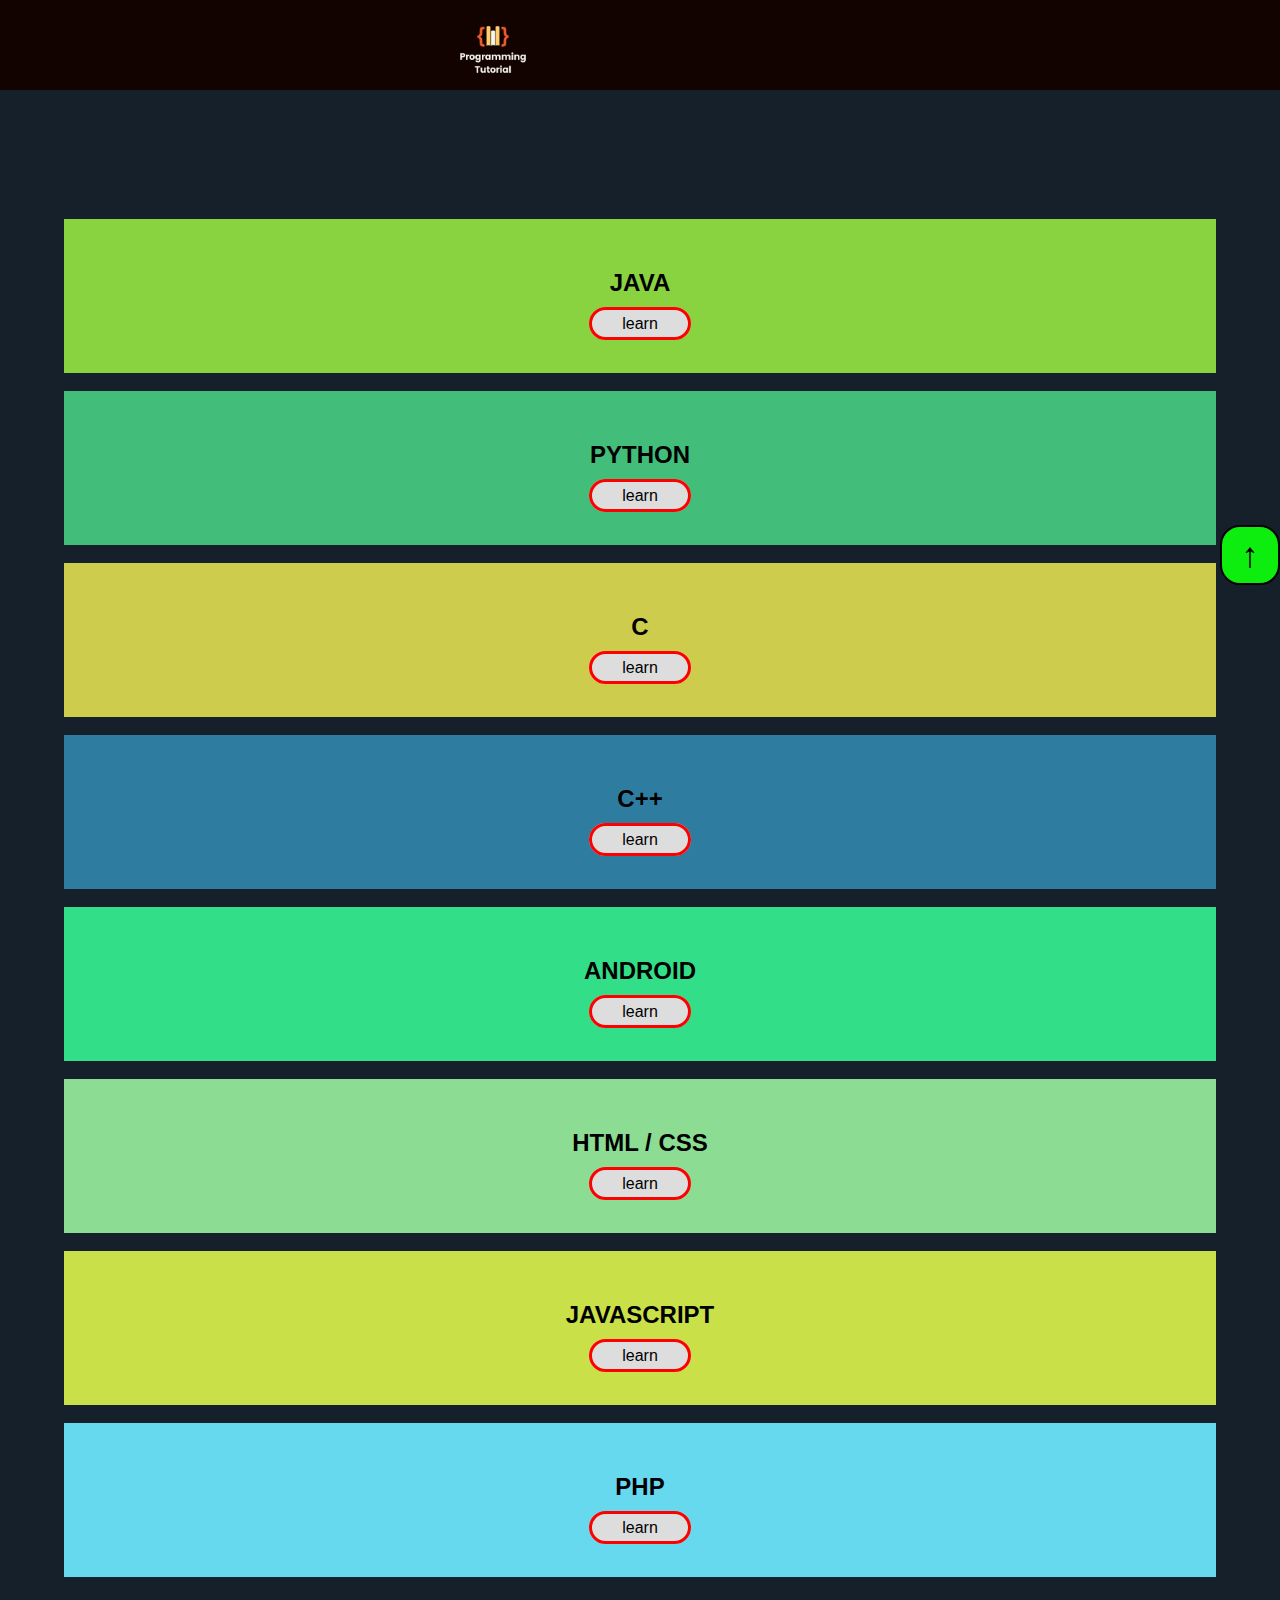
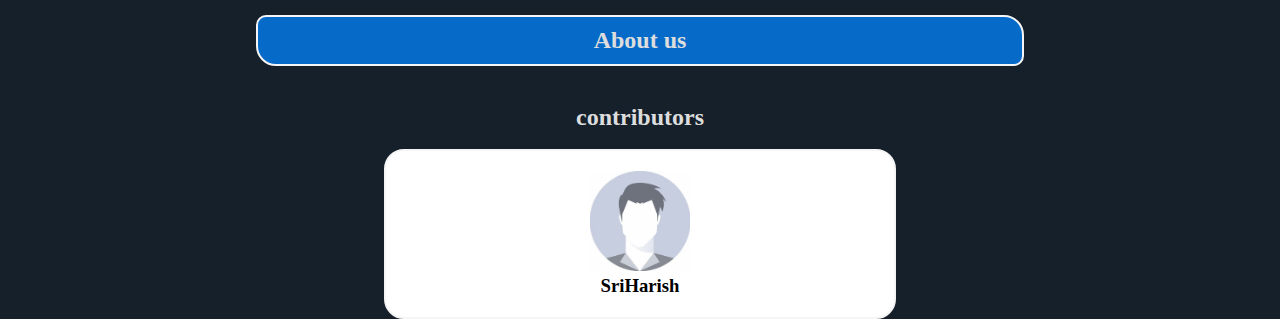
<file: index.html>
<!DOCTYPE html>
<html lang="en">
<head>
    <link rel="icon" href="logos/tab.png" type="image/icon type"></link>
    <link rel="stylesheet" href="style.css">
    <meta charset="UTF-8">
    <meta http-equiv="X-UA-Compatible" content="IE=edge">
    <meta name="viewport" content="width=device-width, initial-scale=1.0">
    <meta name="keywords" content="HTML,CSS,JavaScript,Programming Tutorial,Java,Python,C++,C,Android development">
    <meta name="author" content="harish">
    <meta name="description" content="Free Web tutorials">
    <title>Programming tutorial</title>
    <script>
        function opensidenav()
        {
           var v=document.getElementById("sidenav");
           v.style.width="50%";
        }
        function closesidenav()
        {
           var v=document.getElementById("sidenav");
           v.style.width="0%";
        }
        function up()
        {
            document.body.scrollTop = 0;
            document.documentElement.scrollTop = 0;
        }
    </script>
</head>
<body>

    <button class="up" onclick="up()">&#8593;</button>

   <div class="topnav" id="topnav">
    <img src="logos/tab.png" width="90" alt="">
   </div>

    <div class="sidenav" id="sidenav">
        <br>
        <a href="#" onclick="closesidenav()">&nbsp;&nbsp;&nbsp;&nbsp;&nbsp;&nbsp;&nbsp;&nbsp;&nbsp;&nbsp;&nbsp;&nbsp;&nbsp;&nbsp;&nbsp;&nbsp;&nbsp;&nbsp;&nbsp;&nbsp;&nbsp;&nbsp;&nbsp;&nbsp;&nbsp;&nbsp;&nbsp;&nbsp;&nbsp;&nbsp; &#9932;</a>
            <ul>
                <li><a onclick="closesidenav()" href="index.html">Home</a> </li>
                <li><a onclick="closesidenav()" href="aboutus.html">About Us</a> </li>
                <li><a onclick="closesidenav()" href="contactus.html">Contact Us</a> </li>
            </ul>
    </div>

<br><br><br>

    <div class="languagebar">  
        <ul id="java">
            <li><h2>JAVA</h2> <br> <a href="java/java.html">learn</a></li>
        </ul>
        <br>
        <ul id="python">
            <li><h2>PYTHON</h2> <br> <a href="">learn</a></li>
        </ul>
        <br>
        <ul id="c">
            <li><h2>C</h2> <br> <a href="">learn</a></li>
        </ul>
        <br>
        <ul id="cpp">
            <li><h2>C++</h2> <br> <a href="">learn</a></li>
        </ul>
        <br>
        <ul id="android">
            <li><h2>ANDROID</h2> <br> <a href="android/android.html">learn</a></li>
        </ul>
        <br>
        <ul id="htmlcss">
            <li><h2>HTML / CSS</h2> <br> <a href="">learn</a></li>
        </ul>
        <br>
        <ul id="javascript">
            <li><h2>JAVASCRIPT</h2> <br> <a href="">learn</a></li>
        </ul>
        <br>
        <ul id="php">
            <li><h2>PHP</h2> <br> <a href="">learn</a></li>
        </ul>
    </div>

    <br>

    <div class="details">
        <div class="about">
            <h2>About us</h2>
        </div>
        <br>
        <div class="contributors">
            <h2>contributors</h2>
            <br>
            <div class="member">
                <img src="logos/men-profile.png" width="100" alt="">
                <h3>SriHarish</h3>
            </div>
        </div>
    </div>

</body>
</html>
</file>
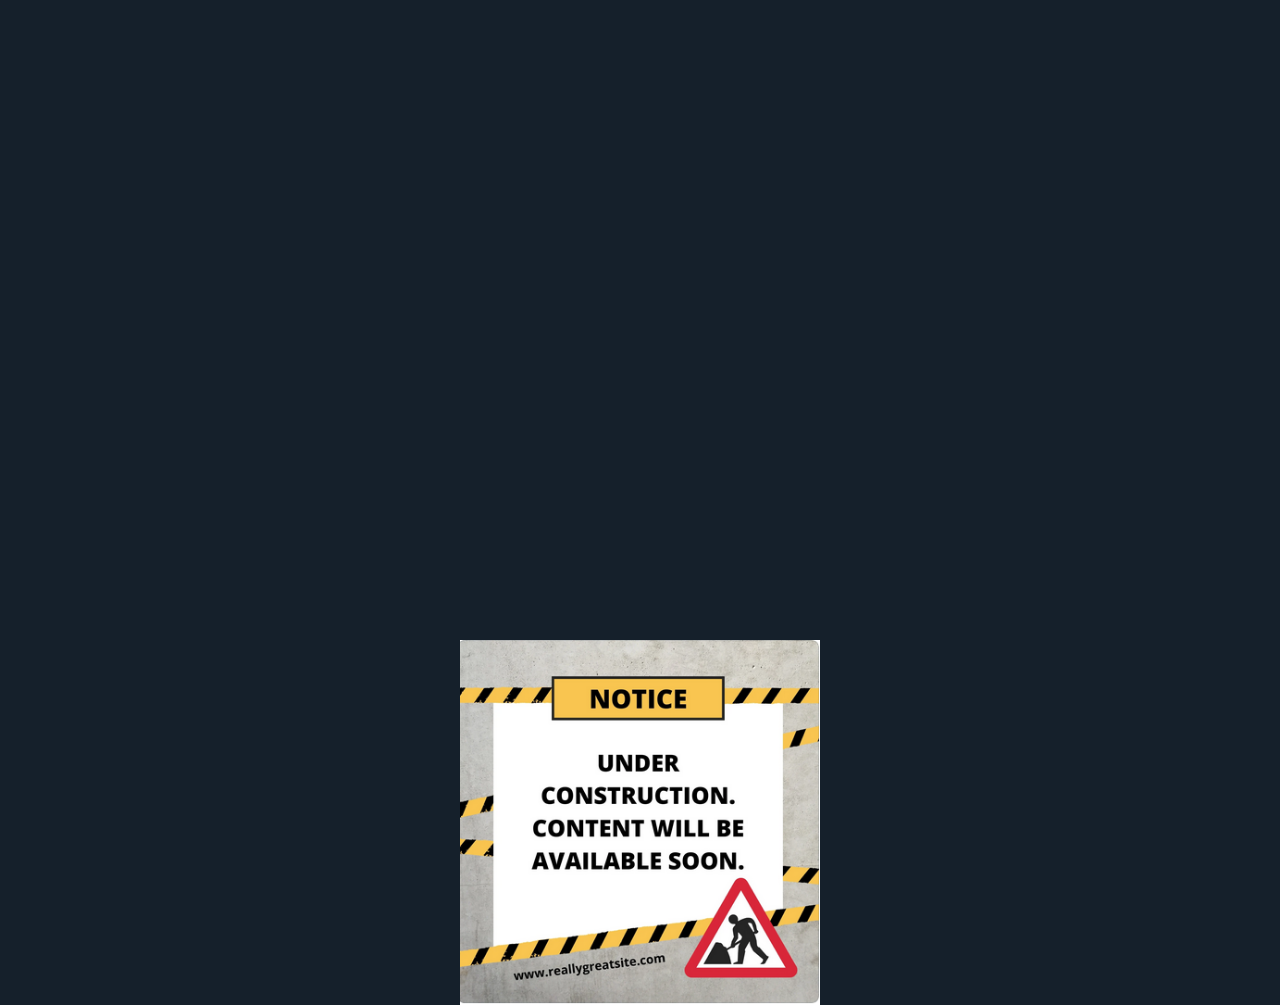
<file: aboutus.html>
<!DOCTYPE html>
<html lang="en">
<head>
    <meta charset="UTF-8">
    <meta http-equiv="X-UA-Compatible" content="IE=edge">
    <meta name="viewport" content="width=device-width, initial-scale=1.0">
    <link rel="stylesheet" href="style.css">
    <title>Document</title>
</head>
<body>
    <div class="underconstruction">
        <img width="360" src="logos/Screenshot 2022-05-29 at 09-57-06 Notice Under Construction Tape Sign Yellow Instagram Post - Templates by Canva.png" alt="">
    </div>
</body>
</html>
</file>
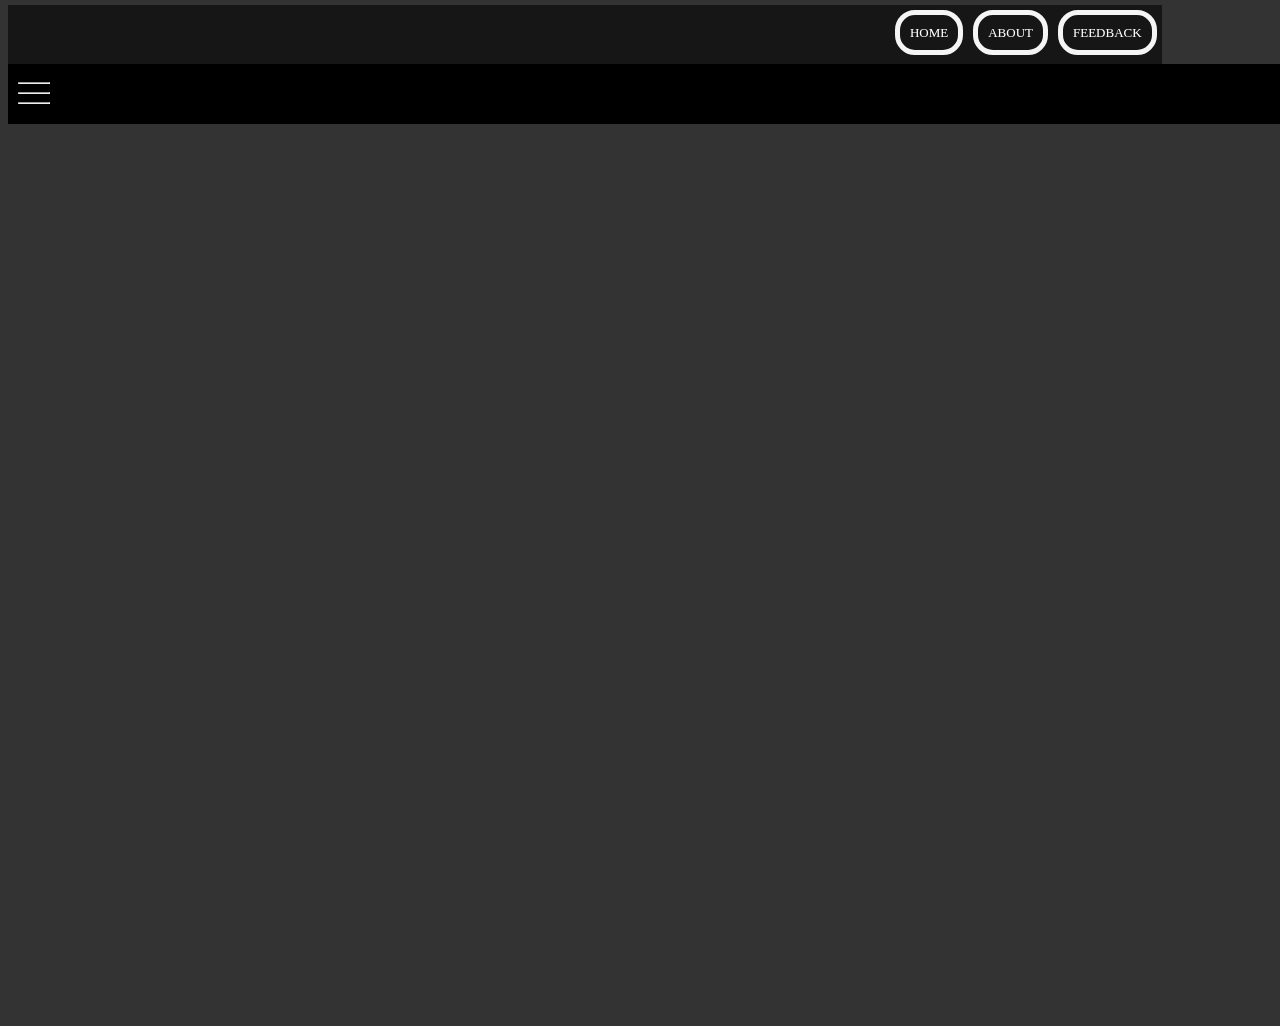
<file: c.html>
<html>
    <head>
        <link rel="stylesheet" href="languagepages.css"></link>
        <meta name="viewport" content="width=device-width , initial-scale=1">
        
        <script>
           function opensidenav()
            {
                document.getElementById("sidenav").style.width="40%";
            }
            function closesidenav()
            {
                document.getElementById("sidenav").style.width="0%";
            }
            
        </script>
    </head>
    <body>
        <div class="topnav">
            <ul>
                <li><a href="">FEEDBACK</a></li>
                <li><a href="aboutus.html">ABOUT</a></li>
                <li><a href="index.html">HOME</a></li>
            </ul>
        </div>
        <br>  <br>  <br>
        <div class="container">
            <div class="hamburgericon">
                <a onclick="opensidenav()"><hr><hr><hr></a>
            </div>
        </div>
        <br><br> <br><br>
        
        <div class="sidenav" id="sidenav" >
            <a class="closebtn" onclick="closesidenav()">&times;</a>
            <div class="overlay-content" onclick="closesidenav()">
                <a href="" target="contentpage" >HELLO WORLD</a>
                <a href="" >ODD OR EVEN</a>
                <a href="" >ARITHMETIC OPERATION</a>
                <a href="" >ADD TWO STRINGS</a>
                <a href="" >HELLO WORLD</a>
                <a href="" >ODD OR EVEN</a>
                <a href="" >ARITHMETIC OPERATION</a>
                <a href="" >ADD TWO STRINGS</a>
                <a href="" >HELLO WORLD</a>
                <a href="" >ODD OR EVEN</a>
                <a href="" >ARITHMETIC OPERATION</a>
                <a href="" >ADD TWO STRINGS</a>
                <a href="" >HELLO WORLD</a>
                <a href="" >ODD OR EVEN</a>
                <a href="" >ARITHMETIC OPERATION</a>
                <a href="" >ADD TWO STRINGS</a>
                <a href="" >HELLO WORLD</a>
                <a href="" >ODD OR EVEN</a>
                <a href="" >ARITHMETIC OPERATION</a>
                <a href="" >ADD TWO STRINGS</a>
            </div> 
        </div>
    

        <div class="contentpage">
            <iframe name="contentpage" class="frame"></iframe>
        </div>
    </body>
</html>
</file>
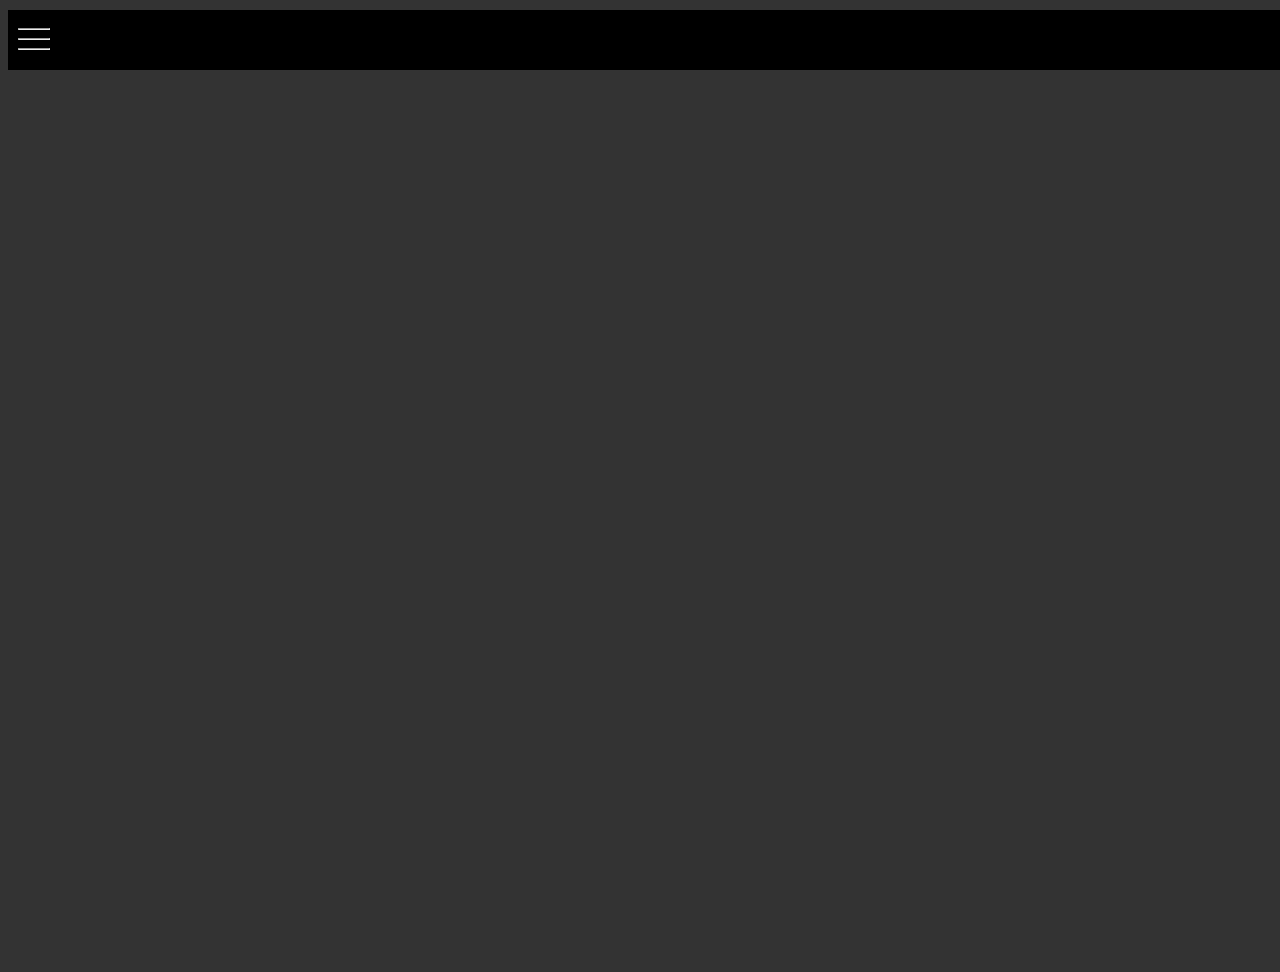
<file: htmlcss.html>
<html>
    <head>
        <link rel="stylesheet" href="languagepages.css"></link>
        <meta name="viewport" content="width=device-width , initial-scale=1">
        <script>
           function opensidenav()
            {
                document.getElementById("sidenav").style.width="40%";
            }
            function closesidenav()
            {
                document.getElementById("sidenav").style.width="0%";
            }
            
        </script>
    </head>
    <body>
        <div class="container">
            <div class="hamburgericon">
                <a onclick="opensidenav()"><hr><hr><hr></a>
            </div>
        </div>
        <br><br> <br><br>
        
        <div class="sidenav" id="sidenav" >
            <a class="closebtn" onclick="closesidenav()">&times;</a>
            <div class="overlay-content" onclick="closesidenav()">
                <a href="" target="contentpage" >HELLO WORLD</a>
                <a href="" >ODD OR EVEN</a>
                <a href="" >ARITHMETIC OPERATION</a>
                <a href="" >ADD TWO STRINGS</a>
                <a href="" >HELLO WORLD</a>
                <a href="" >ODD OR EVEN</a>
                <a href="" >ARITHMETIC OPERATION</a>
                <a href="" >ADD TWO STRINGS</a>
                <a href="" >HELLO WORLD</a>
                <a href="" >ODD OR EVEN</a>
                <a href="" >ARITHMETIC OPERATION</a>
                <a href="" >ADD TWO STRINGS</a>
                <a href="" >HELLO WORLD</a>
                <a href="" >ODD OR EVEN</a>
                <a href="" >ARITHMETIC OPERATION</a>
                <a href="" >ADD TWO STRINGS</a>
                <a href="" >HELLO WORLD</a>
                <a href="" >ODD OR EVEN</a>
                <a href="" >ARITHMETIC OPERATION</a>
                <a href="" >ADD TWO STRINGS</a>
            </div> 
        </div>
    

        <div class="contentpage">
            <iframe name="contentpage" class="frame"></iframe>
        </div>
    </body>
</html>
</file>
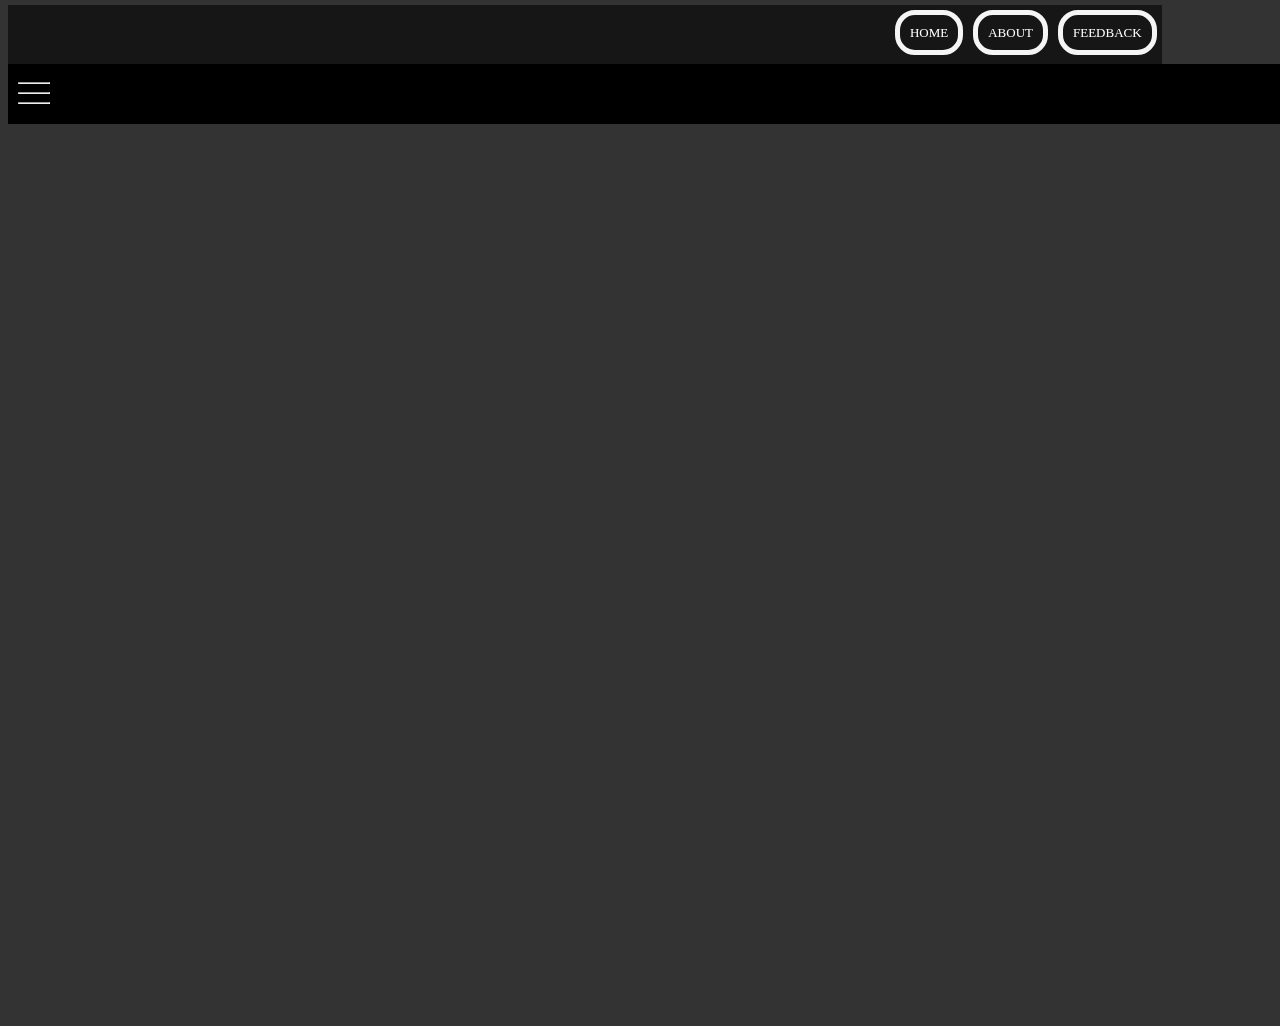
<file: htmlcssjavascript.html>
<html>
    <head>
        <link rel="stylesheet" href="languagepages.css"></link>
        <meta name="viewport" content="width=device-width , initial-scale=1">
        
        <script>
           function opensidenav()
            {
                document.getElementById("sidenav").style.width="40%";
            }
            function closesidenav()
            {
                document.getElementById("sidenav").style.width="0%";
            }
            
        </script>
    </head>
    <body>
        <div class="topnav">
            <ul>
                <li><a href="">FEEDBACK</a></li>
                <li><a href="aboutus.html">ABOUT</a></li>
                <li><a href="index.html">HOME</a></li>
            </ul>
        </div>
        <br>  <br>  <br>
        <div class="container">
            <div class="hamburgericon">
                <a onclick="opensidenav()"><hr><hr><hr></a>
            </div>
        </div>
        <br><br> <br><br>
        
        <div class="sidenav" id="sidenav" >
            <a class="closebtn" onclick="closesidenav()">&times;</a>
            <div class="overlay-content" onclick="closesidenav()">
                <a href="" target="contentpage" >HELLO WORLD</a>
                <a href="" >ODD OR EVEN</a>
                <a href="" >ARITHMETIC OPERATION</a>
                <a href="" >ADD TWO STRINGS</a>
                <a href="" >HELLO WORLD</a>
                <a href="" >ODD OR EVEN</a>
                <a href="" >ARITHMETIC OPERATION</a>
                <a href="" >ADD TWO STRINGS</a>
                <a href="" >HELLO WORLD</a>
                <a href="" >ODD OR EVEN</a>
                <a href="" >ARITHMETIC OPERATION</a>
                <a href="" >ADD TWO STRINGS</a>
                <a href="" >HELLO WORLD</a>
                <a href="" >ODD OR EVEN</a>
                <a href="" >ARITHMETIC OPERATION</a>
                <a href="" >ADD TWO STRINGS</a>
                <a href="" >HELLO WORLD</a>
                <a href="" >ODD OR EVEN</a>
                <a href="" >ARITHMETIC OPERATION</a>
                <a href="" >ADD TWO STRINGS</a>
            </div> 
        </div>
    

        <div class="contentpage">
            <iframe name="contentpage" class="frame"></iframe>
        </div>
    </body>
</html>
</file>
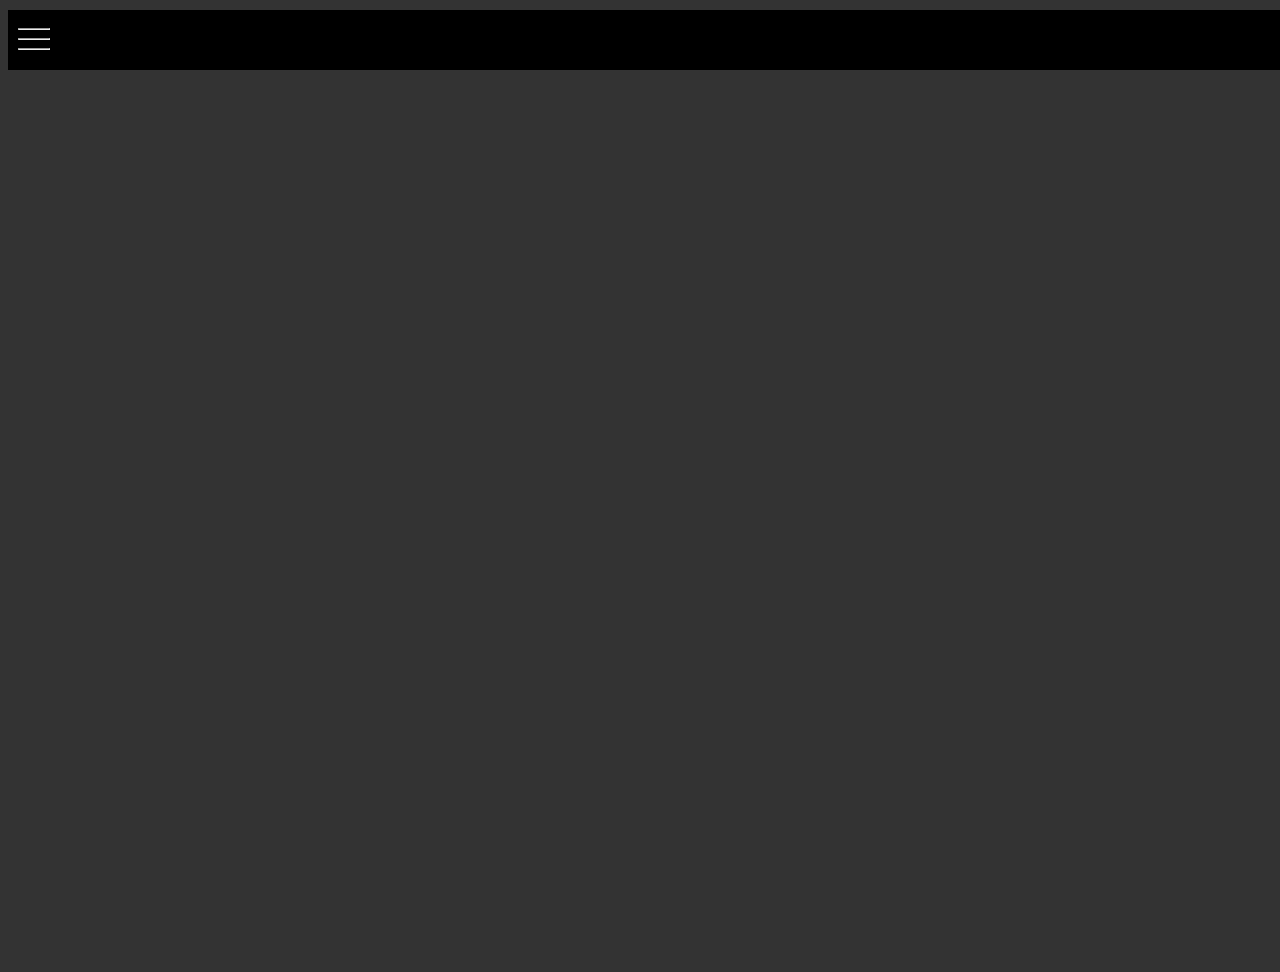
<file: java.html>
<html>
    <head>
        <link rel="stylesheet" href="languagepages.css"></link>
        <meta name="viewport" content="width=device-width , initial-scale=1">
        <script>
           function opensidenav()
            {
                document.getElementById("sidenav").style.width="40%";
            }
            function closesidenav()
            {
                document.getElementById("sidenav").style.width="0%";
            }
            
        </script>
    </head>
    <body>
        <div class="container">
            <div class="hamburgericon">
                <a onclick="opensidenav()"><hr><hr><hr></a>
            </div>
        </div>
        <br><br> <br><br>
        
        <div class="sidenav" id="sidenav" >
            <a class="closebtn" onclick="closesidenav()">&times;</a>
            <div class="overlay-content" onclick="closesidenav()">
                <a href="java/hello_world_program_in_java.html" target="contentpage" >HELLO WORLD</a>
                <a href="" >ODD OR EVEN</a>
                <a href="" >ARITHMETIC OPERATION</a>
                <a href="" >ADD TWO STRINGS</a>
                <a href="" >HELLO WORLD</a>
                <a href="" >ODD OR EVEN</a>
                <a href="" >ARITHMETIC OPERATION</a>
                <a href="" >ADD TWO STRINGS</a>
                <a href="" >HELLO WORLD</a>
                <a href="" >ODD OR EVEN</a>
                <a href="" >ARITHMETIC OPERATION</a>
                <a href="" >ADD TWO STRINGS</a>
                <a href="" >HELLO WORLD</a>
                <a href="" >ODD OR EVEN</a>
                <a href="" >ARITHMETIC OPERATION</a>
                <a href="" >ADD TWO STRINGS</a>
                <a href="" >HELLO WORLD</a>
                <a href="" >ODD OR EVEN</a>
                <a href="" >ARITHMETIC OPERATION</a>
                <a href="" >ADD TWO STRINGS</a>
            </div> 
        </div>
    

        <div class="contentpage">
            <iframe name="contentpage" class="frame"></iframe>
        </div>
    </body>
</html>
</file>
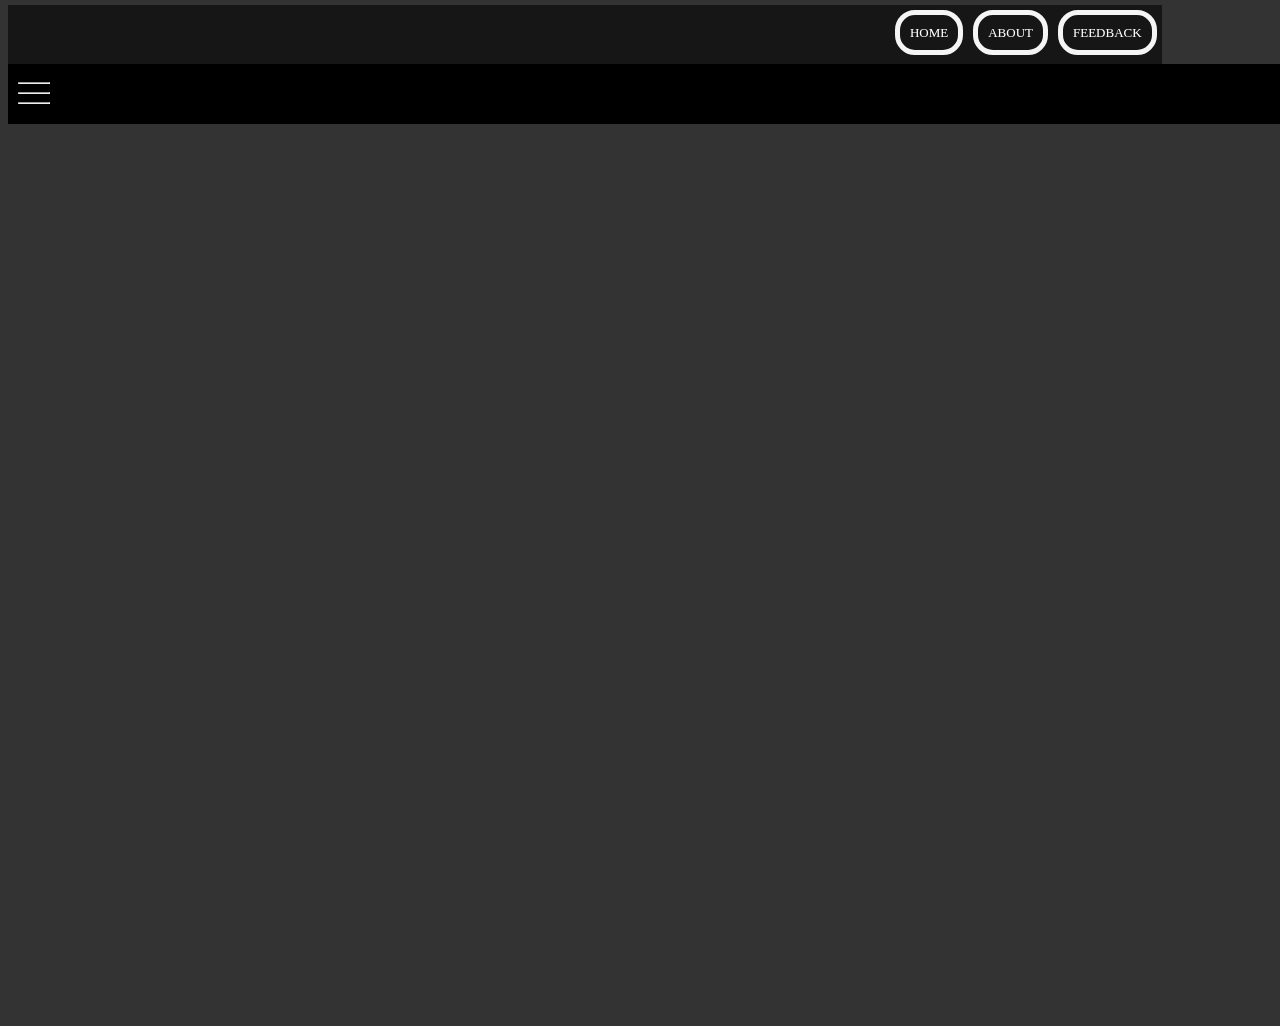
<file: python.html>
<html>
    <head>
        <link rel="stylesheet" href="languagepages.css"></link>
        <meta name="viewport" content="width=device-width , initial-scale=1">
        <script>
           function opensidenav()
            {
                document.getElementById("sidenav").style.width="40%";
            }
            function closesidenav()
            {
                document.getElementById("sidenav").style.width="0%";
            }
            
        </script>
    </head>
    <body>

        <div class="topnav">
            <ul>
                <li><a href="">FEEDBACK</a></li>
                <li><a href="aboutus.html">ABOUT</a></li>
                <li><a href="index.html">HOME</a></li>
            </ul>
        </div>
        <br>  <br>  <br>
        <div class="container">
            <div class="hamburgericon">
                <a onclick="opensidenav()"><hr><hr><hr></a>
            </div>
        </div>
        <br><br> <br><br>
        
        <div class="sidenav" id="sidenav" >
            <a class="closebtn" onclick="closesidenav()">&times;</a>
            <div class="overlay-content" onclick="closesidenav()">
                <a href="" target="contentpage" >HELLO WORLD</a>
                <a href="" >ODD OR EVEN</a>
                <a href="" >ARITHMETIC OPERATION</a>
                <a href="" >ADD TWO STRINGS</a>
                <a href="" >HELLO WORLD</a>
                <a href="" >ODD OR EVEN</a>
                <a href="" >ARITHMETIC OPERATION</a>
                <a href="" >ADD TWO STRINGS</a>
                <a href="" >HELLO WORLD</a>
                <a href="" >ODD OR EVEN</a>
                <a href="" >ARITHMETIC OPERATION</a>
                <a href="" >ADD TWO STRINGS</a>
                <a href="" >HELLO WORLD</a>
                <a href="" >ODD OR EVEN</a>
                <a href="" >ARITHMETIC OPERATION</a>
                <a href="" >ADD TWO STRINGS</a>
                <a href="" >HELLO WORLD</a>
                <a href="" >ODD OR EVEN</a>
                <a href="" >ARITHMETIC OPERATION</a>
                <a href="" >ADD TWO STRINGS</a>
            </div> 
        </div>
    

        <div class="contentpage">
            <iframe name="contentpage" class="frame"></iframe>
        </div>
    </body>
</html>
</file>
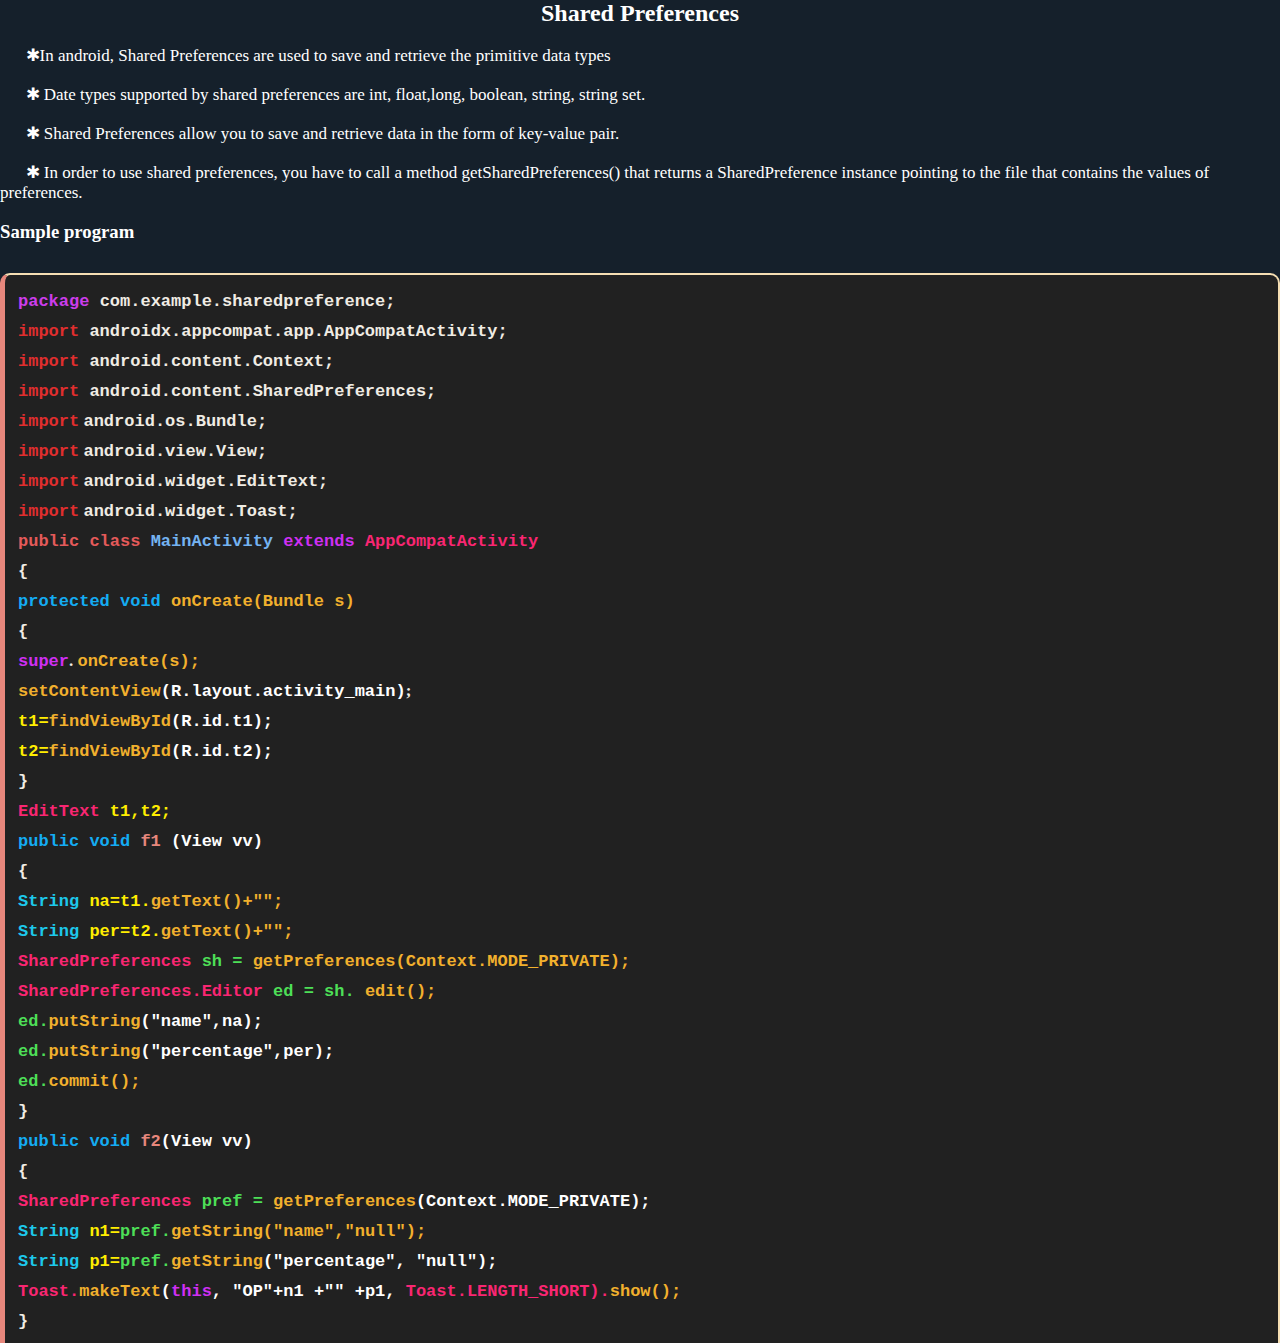
<file: android/sharedpreference.html>
<!DOCTYPE html>
<html lang="en">
<head>
    <link rel="stylesheet" href="androidstyle.css">
    <meta charset="UTF-8">
    <meta http-equiv="X-UA-Compatible" content="IE=edge">
    <meta name="viewport" content="width=device-width, initial-scale=1.0">
    <meta name="keywords" content="HTML,CSS,JavaScript,Programming Tutorial,Java,Python,C++,C,Android development">
    <meta name="author" content="harish">
    <meta name="description" content="Free Web tutorials">
    <title>SharedPreference</title>
    
</head>
<body>

    <div>
        <h2>Shared Preferences</h2>
        <br>
        <p>&nbsp;&nbsp;&nbsp;&nbsp;&nbsp; &#10033;In android, Shared Preferences are used to save and retrieve the primitive data types</p>
        <br>
        <p>&nbsp;&nbsp;&nbsp;&nbsp;&nbsp; &#10033; Date types supported by shared preferences are int, float,long, boolean, string, string set.</p>
        <br>
        <p>&nbsp;&nbsp;&nbsp;&nbsp;&nbsp; &#10033; Shared Preferences allow you to save and retrieve data in the form of key-value pair.</p>
        <br>
        <p>&nbsp;&nbsp;&nbsp;&nbsp;&nbsp; &#10033; In order to use shared preferences, you have to call a method getSharedPreferences() that returns a SharedPreference instance pointing to the file that contains the values of preferences.</p>
    </div>
   
    <br>
    
    <div class="example">
        <h3>Sample program</h3>
    <div class="code">
        <table>
            <tr>
                <td><code class="package"> package </code><code> com.example.sharedpreference;</code></td>
            </tr>
            <tr>
                <td><code class="import">import</code><code> androidx.appcompat.app.AppCompatActivity;</code></td>
            </tr>
            <tr>
                <td><code class="import">import</code><code>  android.content.Context;</code></td>
            </tr>
            <tr>
                <td><code class="import">import </code><code> android.content.SharedPreferences;
                    </td>
            </tr>
            <tr>
                <td><code class="import">import</code> <code>  android.os.Bundle;</td>
            </tr>
            <tr>
                <td><code class="import">import</code> <code>  android.view.View;</td>
            </tr>
            <tr>
                <td><code class="import">import</code> <code>  android.widget.EditText;</td>
            </tr>
            <tr>
                <td><code class="import">import</code> <code>  android.widget.Toast;</td>
            </tr>
            <tr>
                <td><code class="publicclass">public class <code class="classname"> MainActivity </code> <code class="keywords"> extends </code>
                    <code class="bc"> AppCompatActivity</code></td>
            </tr>
            <tr>
                <td><code>{</td>
            </tr>
            <tr>
                <td><code class="specifierdatatype">protected void </code> <code class="bm"> onCreate(Bundle s)</code></td>
            </tr>
            <tr>
                <td><code>{</td>
            </tr>
            <tr>
                <td><code class="keywords">super</code>. <code class="bm"> onCreate(s);</code></td>
            </tr>
            <tr>
                <td><code class="bm">setContentView</code><code class="parameter">(R.layout.activity_main)</code>;</td>
            </tr>
            <tr>
                <td><code class="variable">t1=<code class="bm">findViewById<code class="parameter">(R.id.t1);</td>
            </tr>
            <tr>
                <td><code class="variable">t2=<code class="bm">findViewById<code class="parameter">(R.id.t2);</td>
            </tr>
            <tr>
                <td><code>}</td>
            </tr>
            <tr>
                <td><code class="bc">EditText <code class="variable"> t1,t2;</td>
            </tr>
            <tr>
                <td><code class="specifierdatatype">public void <code class="function"> f1 <code class="parameter">(View vv)</td>
            </tr>
            <tr>
                <td><code>{</td>
            </tr>
            <tr>
                <td><code class="datatype">String <code class="variable"> na=t1.<code class="bm">getText()+"";</td>
            </tr>
            <tr>
                <td><code class="datatype">String <code class="variable"> per=t2.<code class="bm">getText()+"";</td>
            </tr>
            <tr>
        <td><code class="bc">SharedPreferences <code class="object">sh = <code class="bm">getPreferences(Context.MODE_PRIVATE);</td>
            </tr>
            <tr>
                <td><code class="bc">SharedPreferences.Editor <code class="object"> ed = <code class="object"> sh. <code class="bm">edit();</td>
            </tr>
            <tr>
                <td><code class="object">ed.<code class="bm">putString<code class="parameter">("name",na);</td>
            </tr>
            <tr>
                <td><code class="object">ed.<code class="bm">putString<code class="parameter">("percentage",per);</td>
            </tr>  
            <tr>
                <td><code class="object">ed.<code class="bm">commit();</td>
            </tr>    
            <tr>
                <td><code>}</td>
            </tr>  
            <tr>
                <td><code class="specifierdatatype">public void <code class="function"> f2<code class="parameter">(View vv)</td>
            </tr>  
            <tr>
                <td> <code>{</td>
            </tr> 
            <tr>
                <td><code class="bc">SharedPreferences <code class="object"> pref = <code class="bm">getPreferences<code class="parameter">(Context.MODE_PRIVATE);</td>
            </tr> 
            <tr>
                <td><code class="datatype">String <code class="variable"> n1=<code class="object">pref.<code class="bm">getString("name","null");</td>
            </tr> 
            <tr>
                <td><code class="datatype">String <code class="variable">p1=<code class="object">pref.<code class="bm">getString<code class="parameter">("percentage", "null");</td>
            </tr> 
            <tr>
                <td><code class="bc">Toast.<code class="bm">makeText<code class="parameter">(<code class="keywords">this</code>, "OP"+n1 +"" +p1, <code class="bc">Toast.LENGTH_SHORT).<code class="bm">show();</td>
            </tr> 
            <tr>
                <td><code>}</td>
            </tr> 
            <tr>
                <td><code>}</td>
            </tr>            
        </table>
    </div>
</div>
</body>
</html>
</file>
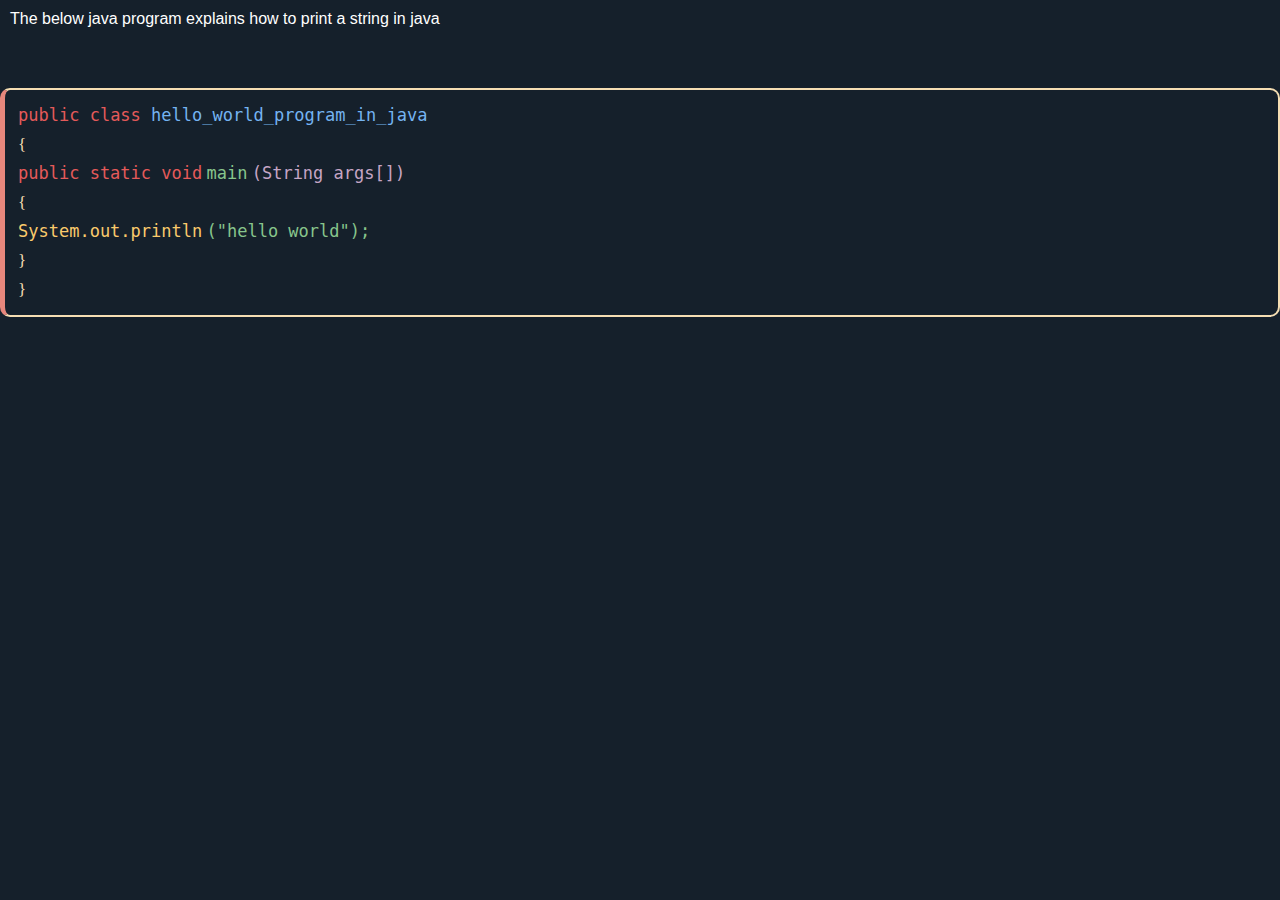
<file: java/hello_world_program_in_java.html>
<!DOCTYPE html>
<html lang="en">
<head>
    <meta charset="UTF-8">
    <meta http-equiv="X-UA-Compatible" content="IE=edge">
    <meta name="viewport" content="width=device-width, initial-scale=1.0">
    <meta name="keywords" content="HTML,CSS,JavaScript,Programming Tutorial,Java,Python,C++,C,Android development">
    <meta name="author" content="harish">
    <meta name="description" content="Free Web tutorials">
    <title>Hello world</title>
    <link rel="stylesheet" href="javastyle.css".css">
</head>
<body>

    <div class="content">
        <p>The below java program explains how to print a string in java</p>
    </div>

    <div class="code">
        <table>
                <tr><td><code style="color: rgb(228, 90, 90);">public </code> <code style="color: rgb(228, 90, 90);"> class </code>  <code style="color: #74b3f1;"> hello_world_program_in_java</code></td></tr>

                <tr><td>{</td></tr>

                <tr><td> <code style="color: rgb(228, 90, 90);"> public static void</code> <code style="color: #87c58b ;"> main</code> <code style="color:#c5a5c5  ;">(String args[])</code></td></tr>

                <tr><td> {</td></tr>

                <tr><td> <code style="color:#faca6b ;"> System.out.println</code> <code style="color: #87c58b;">("hello world");</code></td></tr>

                <tr><td>}</td></tr>

                <tr><td>}</td></tr>    
        </table>
    </div>

</body>
</html>
</file>
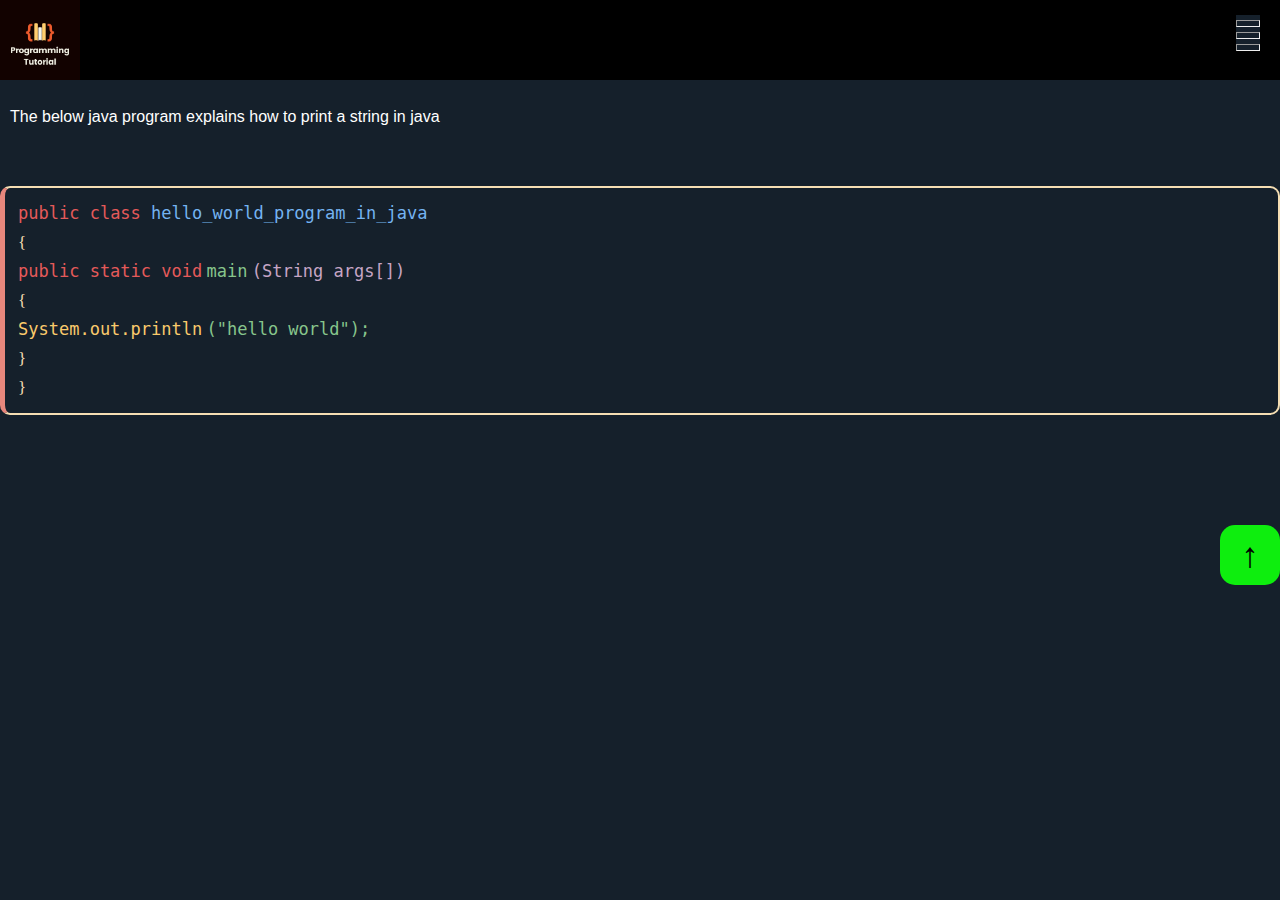
<file: java/java.html>
<!DOCTYPE html>
<html lang="en">
<head>
    <meta charset="UTF-8">
    <meta http-equiv="X-UA-Compatible" content="IE=edge">
    <meta name="viewport" content="width=device-width, initial-scale=1.0">
    <meta name="keywords" content="HTML,CSS,JavaScript,Programming Tutorial,Java,Python,C++,C,Android development">
    <meta name="author" content="harish">
    <meta name="description" content="Free Web tutorials">
    <link rel="stylesheet" href="javastyle.css">
    <title>Java tutorial</title>
    <script>
        function opensidenav()
        {
           var v=document.getElementById("sidenav");
           v.style.width="50%";
        }
        function closesidenav()
        {
           var v=document.getElementById("sidenav");
           v.style.width="0%";
        }
        function up()
        {
            document.body.scrollTop = 0;
            document.documentElement.scrollTop = 0;
        }
    </script>

</head>
<body>

    <button class="up" onclick="up()">&#8593;</button>

    <div class="topnav">
        <a href="../index.html"> <img src="../logos/tab.png"  alt="logo" width="80" height="80"></a>
        <i onclick="opensidenav()"><hr><hr><hr></i>
    </div>

<br>

    <div class="sidenav" id="sidenav">
        <br>
        <a href="#" onclick="closesidenav()">&nbsp;&nbsp;&nbsp;&nbsp;&nbsp;&nbsp;&nbsp;&nbsp;&nbsp;&nbsp;&nbsp;&nbsp;&nbsp;&nbsp;&nbsp;&nbsp;&nbsp;&nbsp;&nbsp;&nbsp;&nbsp;&nbsp;&nbsp;&nbsp;&nbsp;&nbsp;&nbsp;&nbsp;&nbsp;&nbsp; &#9932;</a>
            <ul>
                <li><a onclick="closesidenav()" href="hello_world_program_in_java.html" target="contentpage">Hello world in java</a> </li>
                <li><a onclick="closesidenav()" href="">Java Intro</a> </li>
                <li><a onclick="closesidenav()" href="">Java Data Types</a> </li>
                <li><a onclick="closesidenav()" href="">Java if...else</a> </li>
                <li><a onclick="closesidenav()" href="">Java While loop</a></li>
                <li><a href="">Java for loop</a></li>
                <li><a href="">Java do while loop</a></li>
                <li><a href="">Java Input/Output</a></li>
            </ul>
    </div>

    <div class="contentpage">
        <iframe src="hello_world_program_in_java.html" class="frame" name="contentpage" frameborder="0" ></iframe>
    </div>

</body>
</html>
</file>
<file: style.css>
*
{
    margin: 0;
}
body
{
    background-color: #15202b;
}
.topnav
{
    background-color: #120200;
    width: 100%;
    height: 90px;
}
.topnav img
{
  margin: 0 35% 0 35%;
  cursor: pointer;
}
/*---------------side bar----------------*/
.sidenav
{
    overflow-x: hidden;
    position: absolute;
    border-radius: 25px;
    width: 0%;
    transition: 0.75s;
    float: right;
    right: 20%;
    top:30%;
    background-color: #120200;
}
.sidenav ul li a
{
    color: aliceblue;
    text-decoration: none; 
    padding: 10px 20px;
    border-radius: 10px;
    font-size: 21px;
}
.sidenav ul
{
    list-style-type: none;
    padding: 10px;
}
.sidenav li
{
    padding: 20px 10px 30px;
}
.sidenav a
{
    color: aliceblue;
    text-decoration: none;
}
/*-----------languagebar---------------*/
.languagebar
{
    margin-top: 75px;
}
.languagebar ul
{
    list-style-type: none; 
    padding: 20px;
    text-align: center;
    color: black;
    font-family: 'Kdam Thmor Pro', sans-serif;
    margin: 0 5% 0 5%;
}
.languagebar li
{
    padding: 30px 30px 20px;
}
.languagebar li a
{
    color: black;
    background-color: #dddddd;
    border: 3px solid rgb(255, 0, 0);
    padding: 5px 30px;
    border-radius: 30px;
    text-decoration: none;
}
#java
{
    background-color: rgb(137, 211, 64);
}
#python
{
    background-color: rgb(66, 190, 122);
}
#c
{
    background-color: rgb(206, 204, 77);
}
#cpp
{
    background-color: rgb(46, 125, 161);
}
#android
{
    background-color: rgb(50, 223, 136);
}
#htmlcss
{
    background-color: rgb(140, 221, 147);
}
#javascript
{
    background-color: rgb(202, 224, 72);
}
#php
{
    background-color: #66d9ef;
}
/*---------------under construction------------------*/
.underconstruction
{
    display: flex;
    justify-content: center;
    margin-top: 50%;
}
/*---------------up button------------------*/
.up
{
    font-size: 35px;
    border: none;
    width: 60px;
    height: 60px;
    cursor: pointer;
    background-color: rgb(14, 238, 14);
    color: black;
    text-align: center;
    margin-top: 525px;
    position: fixed;
    right: 0;
    border-radius: 20px;
    border: 2px solid;
}
/*---------------details------------------*/
.details
{
    color: #dddddd;
    text-align: center;
}
.about
{
    border: 2px solid whitesmoke;
    border-radius: 10px 20px;
    margin: 20px 20%;
    padding: 10px;
    background-color: #066ac9;
}
.member
{
    border: 2px solid whitesmoke;
    color: black;
    margin: 0 30% 0 30%;
    padding: 20px;
    border-radius: 20px;
    background-color: rgb(255, 255, 255);
}
</file>
<file: languagepages.css>
body
{
    background-color: rgba(0, 0, 0, 0.801);
    margin-top: 0px;
}   
.topnav ul
{
    margin-top: 5px;
    float: right;
    background-color: rgba(0, 0, 0, 0.562);
    width: 87%;
    height: 9%;
    position: fixed;
    list-style-type: none;
}
.topnav li
{
    float: right;
    padding: 20px 5px;
    font-size: 13px;
}
.topnav li a
{
    text-decoration: none;
    color: rgb(255, 255, 255);
    padding: 10px;
    border: 5px solid whitesmoke;
    border-radius: 20px;
}
.container
{
    margin-top: 10px;
    position: fixed;
    background-color: black;
    display: flex;
    height: 60px;
    width: 100%;
}
.hamburgericon a
{
    color: whitesmoke;
    float: left;
    margin: 10px;
}
.hamburgericon a hr
{
    width: 30px;
}
/*-----------side navigation---------------*/
.sidenav
{
    height: 100%;
    width: 0;
    position: fixed;
    z-index: 2;
    background-color: rgba(255, 246, 246, 0.829);
    overflow-x: hidden;
    transition:  1s;
}
.overlay-content
{
    z-index: 2;
    position: relative;
    text-align: center;
}
.sidenav a 
{
    color: black;
    text-decoration: none;
    display: block;
    padding: 10px;
    border: 1px solid ;
    transition: 1s;
}
.sidenav a:focus
{
    background-color: #009578;
    color: #eeeeee;
}
.closebtn
{
    position: relative;
    font-size: 25px;
}
/*--------------frame properties------------------*/
.frame
{
    outline: none;
    border: none;
    width: 100%;
    height: 100%;
}
</file>
<file: android/androidstyle.css>
*
{
    margin: 0%;
    background-color: #15202b;
}
.topnav
{
    background-color: black;
    width: 100%;
    height: 80px;
}
.topnav img
{
    float: left;
}
.topnav i
{
    float: right;
    cursor: pointer;
    margin: 15px 20px 0 0;
}
.topnav i hr
{
    width: 20px;
    height: 3px;
    margin-top: 5px;
    color: wheat;
    padding: 1px;
}
.sidenav
{
    background-color: rgb(54, 50, 50);
    overflow-x: hidden;
    position: absolute;
    border-radius: 25px;
    width: 0%;
    transition: 0.75s;
}
.sidenav a
{
    color: aliceblue;
    text-decoration: none;
    background-color: rgb(54, 50, 50);
}
.sidenav ul
{
    list-style-type: none;
    background-color: rgb(54, 50, 50);
    padding: 10px;
}
.sidenav li
{
    padding: 10px;
    background-color: rgb(54, 50, 50);
}
iframe
{
    width: 100%;
}
.up
{
    font-size: 35px;
    border: none;
    width: 60px;
    height: 60px;
    cursor: pointer;
    background-color: rgb(14, 238, 14);
    color: black;
    text-align: center;
    margin-top: 525px;
    position: fixed;
    right: 0;
    border-radius: 15px;
}
.package
{
    color: #cc3dec;
}
.import
{
    color: #e02e2e;
}
.publicclass
{
    color: rgb(228,90,90);
}
.classname
{
    color: #74b3f1;
}
.keywords
{
    color: #cf2ff3;
}
.bc
{
    color: #f92672;
}
.variable
{
    color: #ffee00;
}
.bm
{
    color: #f1b02d;
}
.parameter
{
    color: #ffffff;
}
.object
{
    color: #4ddf57  ;
}
.function
{
    color: rgb(231, 135, 124);
}
.specifierdatatype
{
    color: #14acf3;
}
.datatype
{
    color: #1dc8eb ;
}
/*--------example programs---------*/
.example
{
    color: #ffffff;
    font-weight: bolder;
}
.code
{
    border: 2px solid wheat;
    border-left: 5px solid rgb(231, 135, 124);
    border-radius: 10px;
    padding: 10px 10px 10px 10px;
    color: rgb(240, 236, 228);
    margin-top: 30px;
    font-size: 17px;
    line-height: 25px;
    background-color: #212121;
}
table,tr,td,code
{
     background-color: #212121;
}
h2
{
    color: #ffffff;
    text-align: center;
}
p
{
    color: #ffffff;
    font-size: 17px;
}
</file>
<file: java/javastyle.css>
*
{
    margin: 0%;
    background-color: #15202b;
    background-color: white;
}
.frame
{
   width: 100%;
   height: 40em;
}
.topnav
{
    background-color: black;
    width: 100%;
    height: 80px;
}
.topnav img
{
    float: left;
}
.topnav i
{
    float: right;
    cursor: pointer;
    margin: 15px 20px 0 0;
}
.topnav i hr
{
    width: 20px;
    height: 3px;
    margin-top: 5px;
    color: wheat;
    padding: 1px;
}
.sidenav
{
    background-color: rgb(54, 50, 50);
    overflow-x: hidden;
    position: absolute;
    border-radius: 25px;
    width: 0%;
    transition: 0.75s;
}
.sidenav a
{
    color: aliceblue;
    text-decoration: none;
    background-color: rgb(54, 50, 50);
}
.sidenav ul
{
    list-style-type: none;
    background-color: rgb(54, 50, 50);
    padding: 10px;
}
.sidenav li
{
    padding: 10px;
    background-color: rgb(54, 50, 50);
}
*
{
    margin: 0;
    background-color: #15202b;
}
.content
{
    color: #ffffff;
    padding: 10px;
    display: flex;
    font-family: 'Titillium Web', sans-serif;
}
.code
{
    border: 2px solid wheat;
    border-left: 5px solid rgb(231, 135, 124);
    border-radius: 10px;
    padding: 10px 10px 10px 10px;
    margin-top: 50px;
    font-size: 17px;
    line-height: 25px;
    margin-left: auto;
    color: wheat;
}
.up
{
    font-size: 35px;
    border: none;
    width: 60px;
    height: 60px;
    cursor: pointer;
    background-color: rgb(14, 238, 14);
    color: black;
    text-align: center;
    margin-top: 525px;
    position: fixed;
    right: 0;
    border-radius: 15px;
}
</file>
